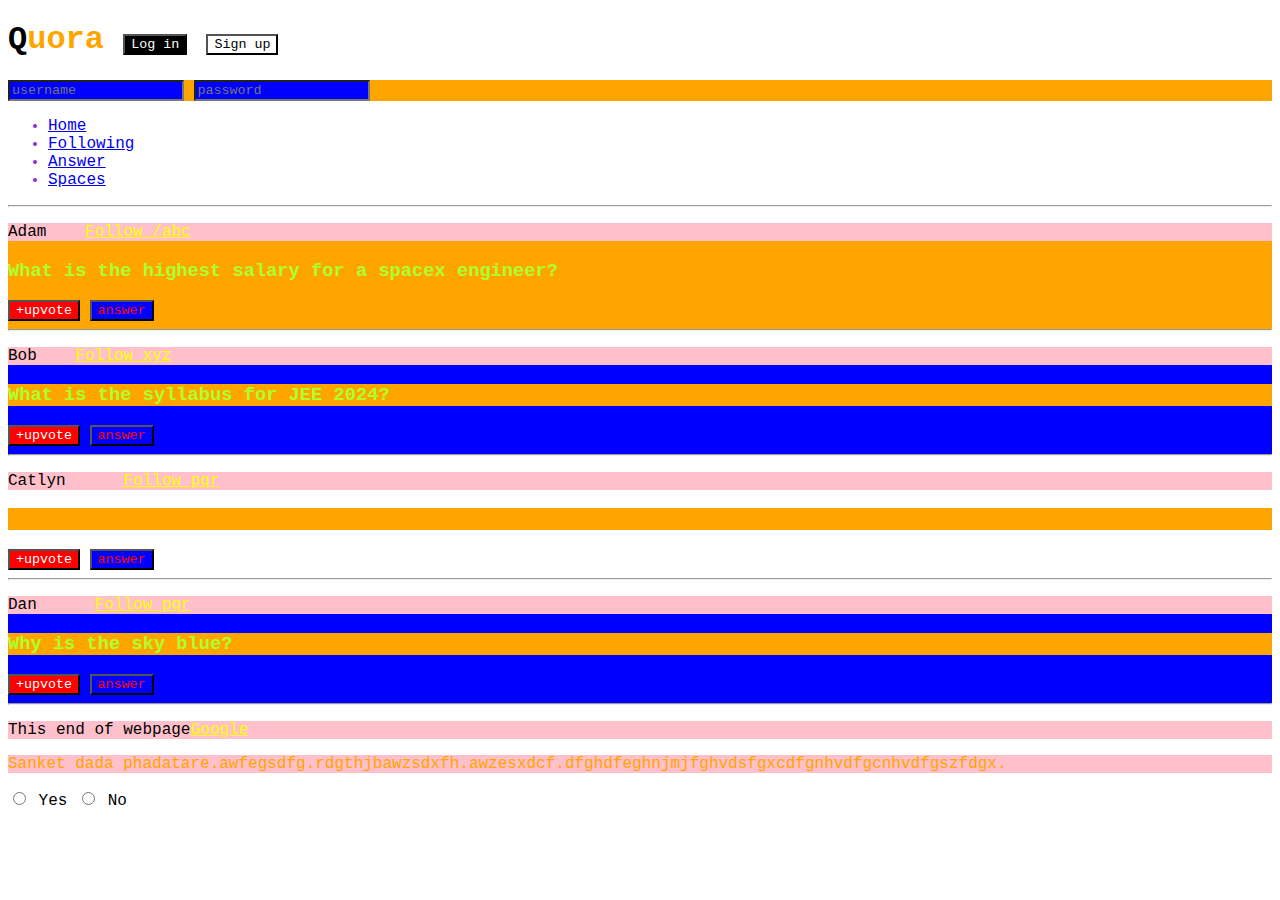
<file: CSS(part2)/index.html>
<!DOCTYPE html>
<html lang="en">
  <head>
    <meta charset="UTF-8" />
    <meta http-equiv="X-UA-Compatible" content="IE=edge" />
    <meta name="viewport" content="width=device-width, initial-scale=1.0" />
    <title>CSS Chapter2</title>
    <link rel="stylesheet" href="style2.css">
    <link rel="stylesheet" href="style.css">
    
  </head>
  <body>
    <header>
        <h1>Quora 
            <button id="login">Log in</button>
            <button id="signup">Sign up</button>
        </h1>
        <div>
            <input type="text" placeholder="username">
            <input type="password" placeholder="password">
        </div>
        <nav>
            <ul>
                <li><a href="/home">Home</a></li>
                <li><a href="/following">Following</a></li>
                <li><a href="/answer">Answer</a></li>
                <li><a href="/spaces">Spaces</a></li>
            </ul>
        </nav>
        <hr>
    </header>
    <main>
        <div>
        <p id="a">
        Adam &nbsp;&nbsp;
        <a class="follow" href="/adam">Follow /abc</a></span>
        </p>
        <h3>What is the highest salary for a spacex engineer?</h3>
        <span>
            <button class="a">+upvote</button>
            <button>answer</button>
        </span>
        <hr />
        </div>
        <div>
        <p id="a">
        Bob &nbsp;&nbsp;
        <a class="follow" href="/bob">Follow xyz</a>
        </p>
        <h3>What is the syllabus for JEE 2024?</h3>
        <span>
            <button class="a">+upvote</button>
            <button>answer</button>
        </span>
        <hr />
        </div>

        <div>
        <p id="a">
        Catlyn &nbsp;&nbsp;&nbsp;&nbsp;
        <a class="follow" href="/catlyn">Follow pqr</a>
        </p>
        </div>
        <h3>Why is the sky blue?</h3>
        <span>
            <button class="a">+upvote</button>
            <button>answer</button>
        </span>
        <hr />
        <div>
        <p id="a">
            Dan &nbsp;&nbsp;&nbsp;&nbsp;
            <a class="follow" href="/dan">Follow pqr</a>
            </p>
            <h3>Why is the sky blue?</h3>
            <span>
                <button class="a">+upvote</button>
                <button>answer</button>
            </span>
            <hr />
        </div>
            <p>This end of webpage<a href="Google.com">Google</a></p>
    </main>
    <div id="myid">
    <p>Sanket dada phadatare.awfegsdfg.rdgthjbawzsdxfh.awzesxdcf.dfghdfeghnjmjfghvdsfgxcdfgnhvdfgcnhvdfgszfdgx.</p>
    </div>
    <input type="radio" id="xyz" name="xyz"/>
    <label for="xyz">Yes</label>
    <input type="radio" id="xyz" name="xyz"/>
    <label for="xyz">No</label>
  </body>
</html>
</file>
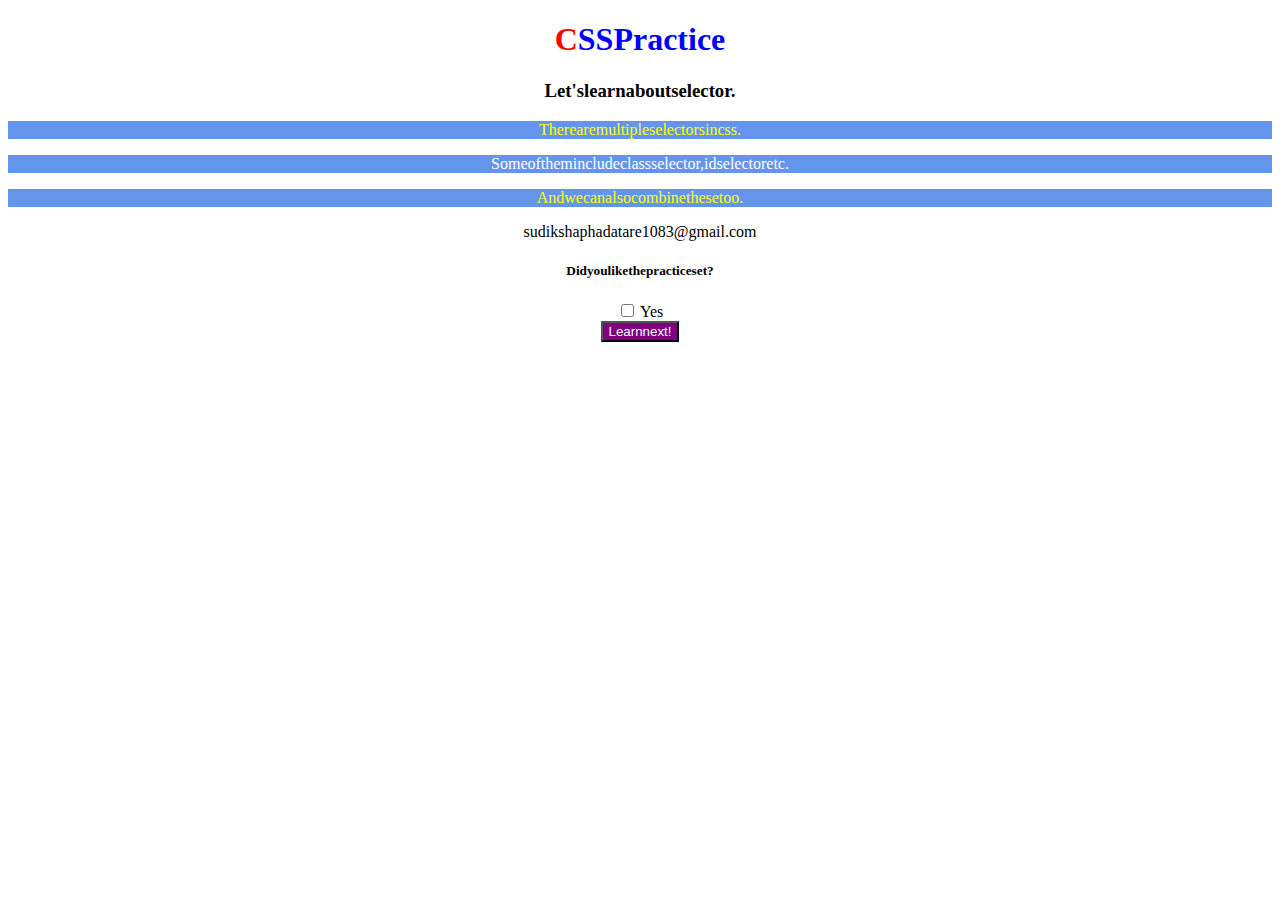
<file: CSS(part2)/AssignmentQ.html>
<!DOCTYPE html>
<htmllang="en">
    <head>
        <metacharset="UTF-8"/>
        <metahttp-equiv="X-UA-Compatible"content="IE=edge"/>
        <metaname="viewport"content="width=device-width,initial-scale=1.0"/>
        <title>CSSAssignment</title>
        <link rel="stylesheet" href="AssignmentQ.css">
    </head>
    <body>
        <h1 id="mainTopic">CSSPractice</h1>
        <h3>Let'slearnaboutselector.</h3>
        <!--Paragraph1-->
        <p class="a">
            Therearemultipleselectorsincss.
        </p>
            <!--Paragraph2-->
            <p class="a">Someofthemincludeclassselector,idselectoretc.

            </p>
            <!--Paragraph3-->
            <p class="a">Andwecanalsocombinethesetoo.

            </p>
            <div>sudikshaphadatare1083@gmail.com
            <h5>Didyoulikethepracticeset?</h5>
            <input id="a" type="checkbox"id="yes"/>
            <label for="yes">Yes</label>
            <br/>
            <button>Learnnext!</button>
</div>
</body>
</html>
</file>
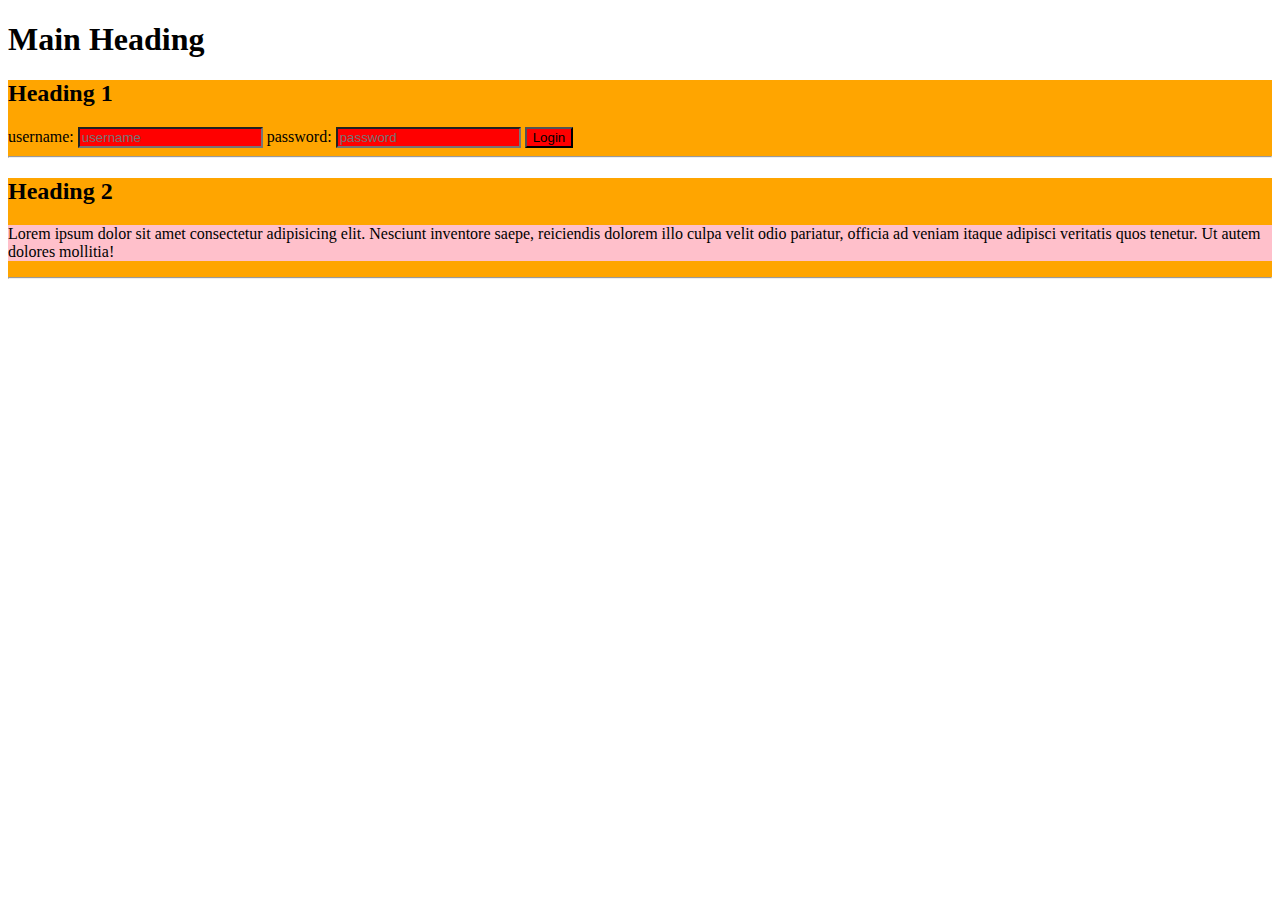
<file: CSS(part2)/inheritance_demo.html>
<!DOCTYPE html>
<html lang="en">
  <head>
    <meta charset="UTF-8" />
    <meta http-equiv="X-UA-Compatible" content="IE=edge" />
    <meta name="viewport" content="width=device-width, initial-scale=1.0" />
    <title>Inheritance Demo</title>
    <link rel="stylesheet" href="style2.css" />
  </head>
  <body>
    <body>
      <h1>Main Heading</h1>
      <div>
        <h2>Heading 1</h2>
        <form>
          <label>username: </label>
          <input type="text" placeholder="username" />
          <label>password: </label>
          <input type="password" placeholder="password" />
          <button>Login</button>
        </form>
        <hr />
      </div>

      <div>
        <h2>Heading 2</h2>
        <p>
          Lorem ipsum dolor sit amet consectetur adipisicing elit. Nesciunt
          inventore saepe, reiciendis dolorem illo culpa velit odio pariatur,
          officia ad veniam itaque adipisci veritatis quos tenetur. Ut autem
          dolores mollitia!
        </p>
        <hr />
      </div>
    </body>
  </body>
</html>
</file>
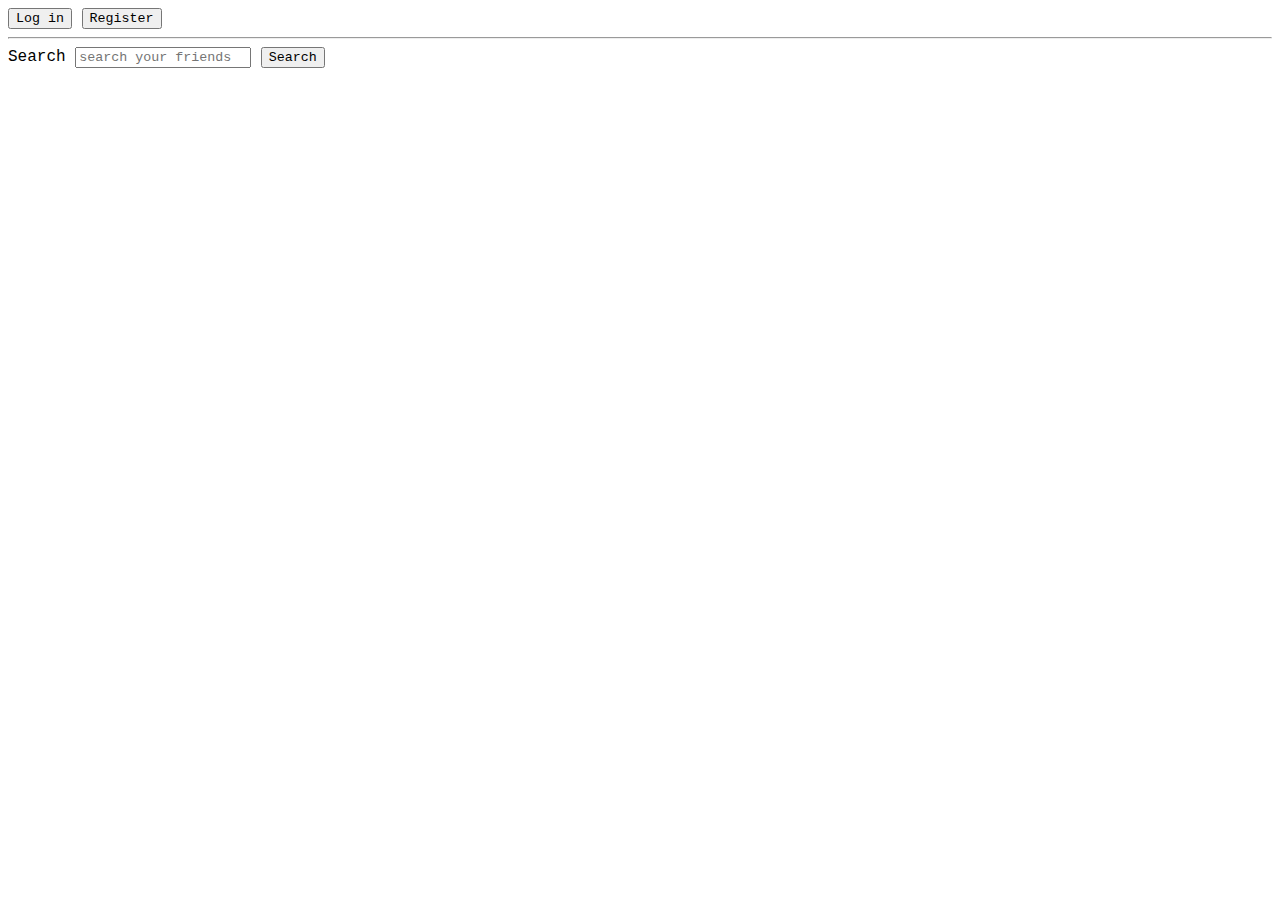
<file: CSS(part2)/PracticeQs.html>
<!DOCTYPE html>
<html lang="en">
  <head>
    <meta charset="UTF-8" />
    <meta http-equiv="X-UA-Compatible" content="IE=edge" />
    <meta name="viewport" content="width=device-width, initial-scale=1.0" />
    <title>Practice Qs</title>
    <link rel="stylesheet" href="PracticeQs.css">
  </head>
  <body>
    
    <button class="userbtn">Log in</button>
    <button class="userbtn">Register</button>
    <hr />
    <label for="search">Search</label>
    <input placeholder="search your friends" id="search" />
    <button id="searchbtn">Search</button>
  </body>
</html>
</file>
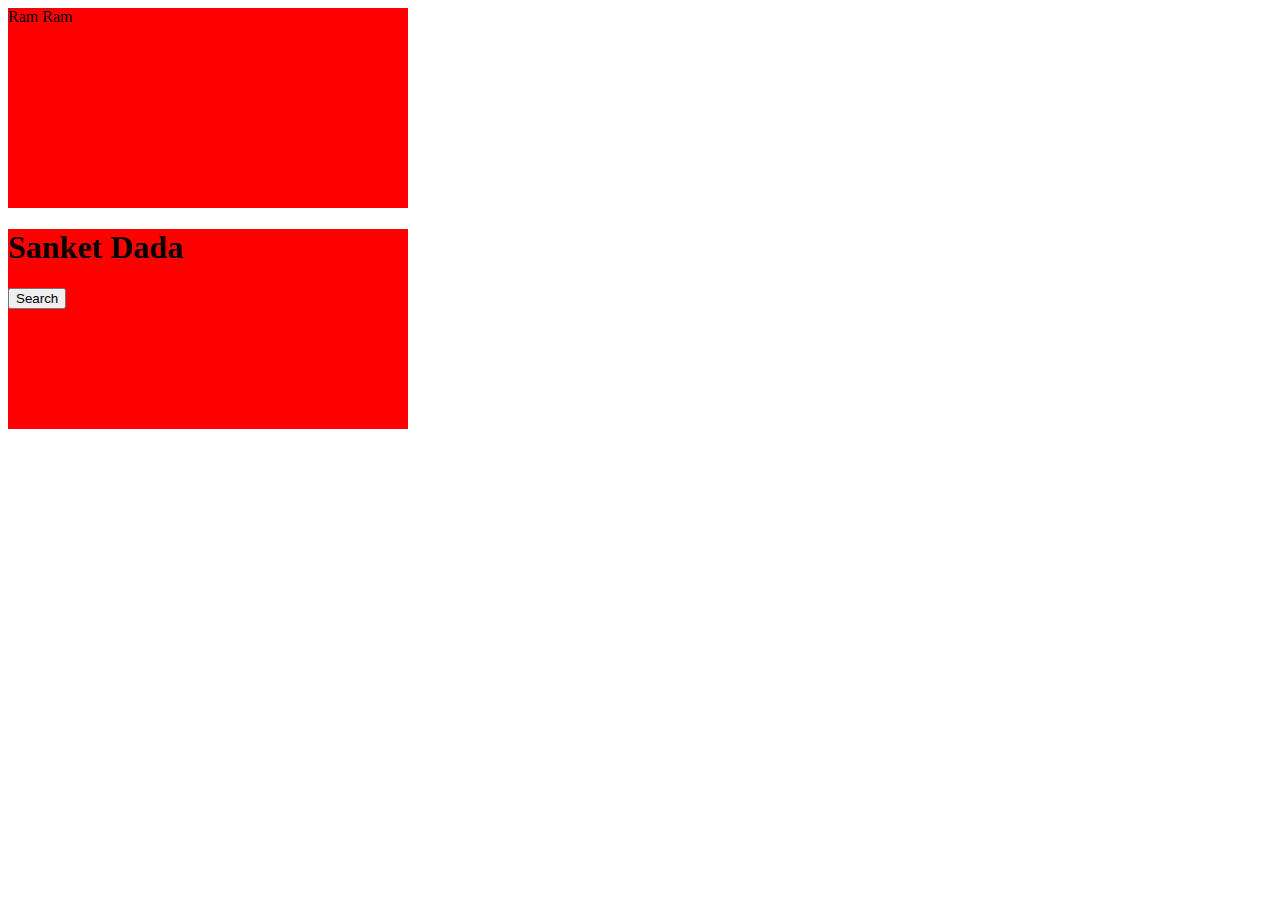
<file: CSS(part4)/Alpha & Opacity.html>
<!DOCTYPE html>
<html lang="en">
<head>
    <meta charset="UTF-8">
    <meta name="viewport" content="width=device-width, initial-scale=1.0">
    <title>Alpha & Opacity</title>
    <link rel="stylesheet" href="Aplha & Opacity.css">
</head>
<body>
    <div>
         Ram Ram
    </div>
    <div id="a">
        <h1>Sanket Dada</h1>
        <button>Search</button>
    </div>
</body>
</html>
</file>
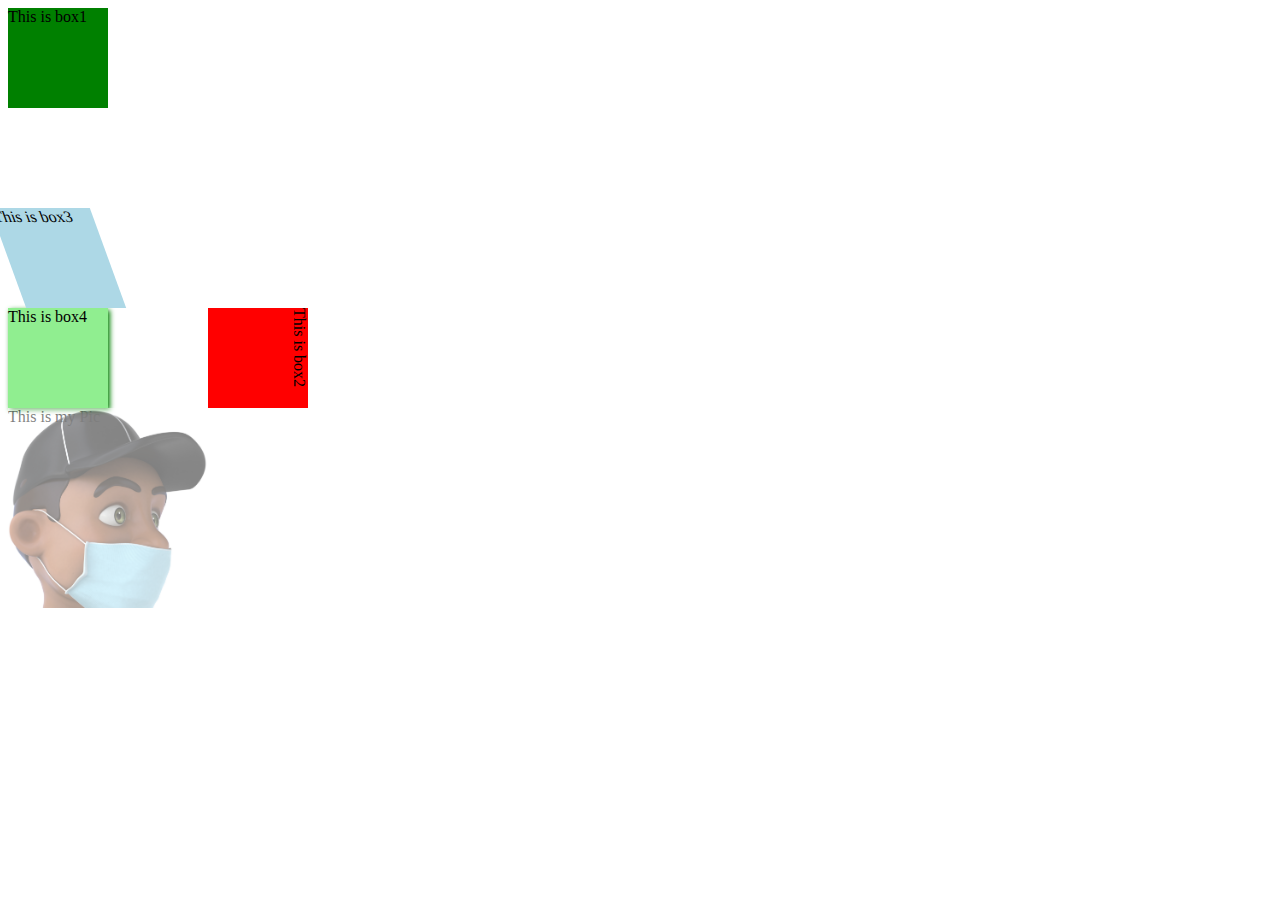
<file: CSS(part4)/AssignmentQ.html>
<!DOCTYPE html>
<html lang="en">
  <head>
    <meta charset="UTF-8" />
    <meta http-equiv="X-UA-Compatible" content="IE=edge" />
    <meta name="viewport" content="width=device-width, initial-scale=1.0" />
    <title>CSS Assignment</title>
    <link rel="stylesheet" href="AssignmentQ.css" />
  </head>
  <body>
    <div id="box1">This is box1</div>
    <div id="box2">This is box2</div>
    <div id="box3">This is box3</div>
    <div id="box4">This is box4</div>
    <div id="myPic">This is my Pic</div>
  </body>
</html>
</file>
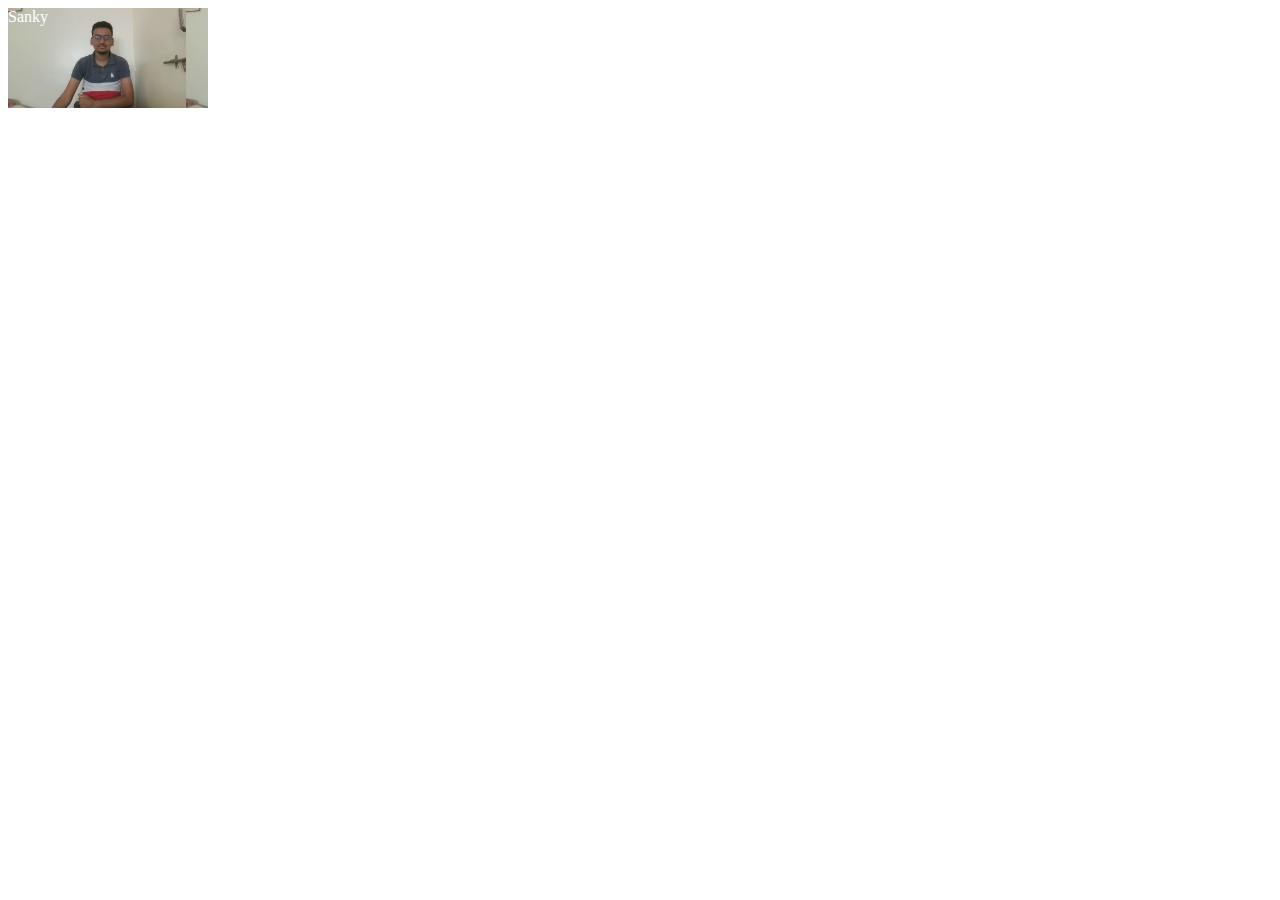
<file: CSS(part4)/BackgroundImage.html>
<!DOCTYPE html>
<html lang="en">
<head>
    <meta charset="UTF-8">
    <meta name="viewport" content="width=device-width, initial-scale=1.0">
    <title>BackgroundImage</title>
    <link rel="stylesheet" href="BackgroundImage.css">
</head>
<body>
    <div>
        Sanky
    </div>
</body>
</html>
</file>
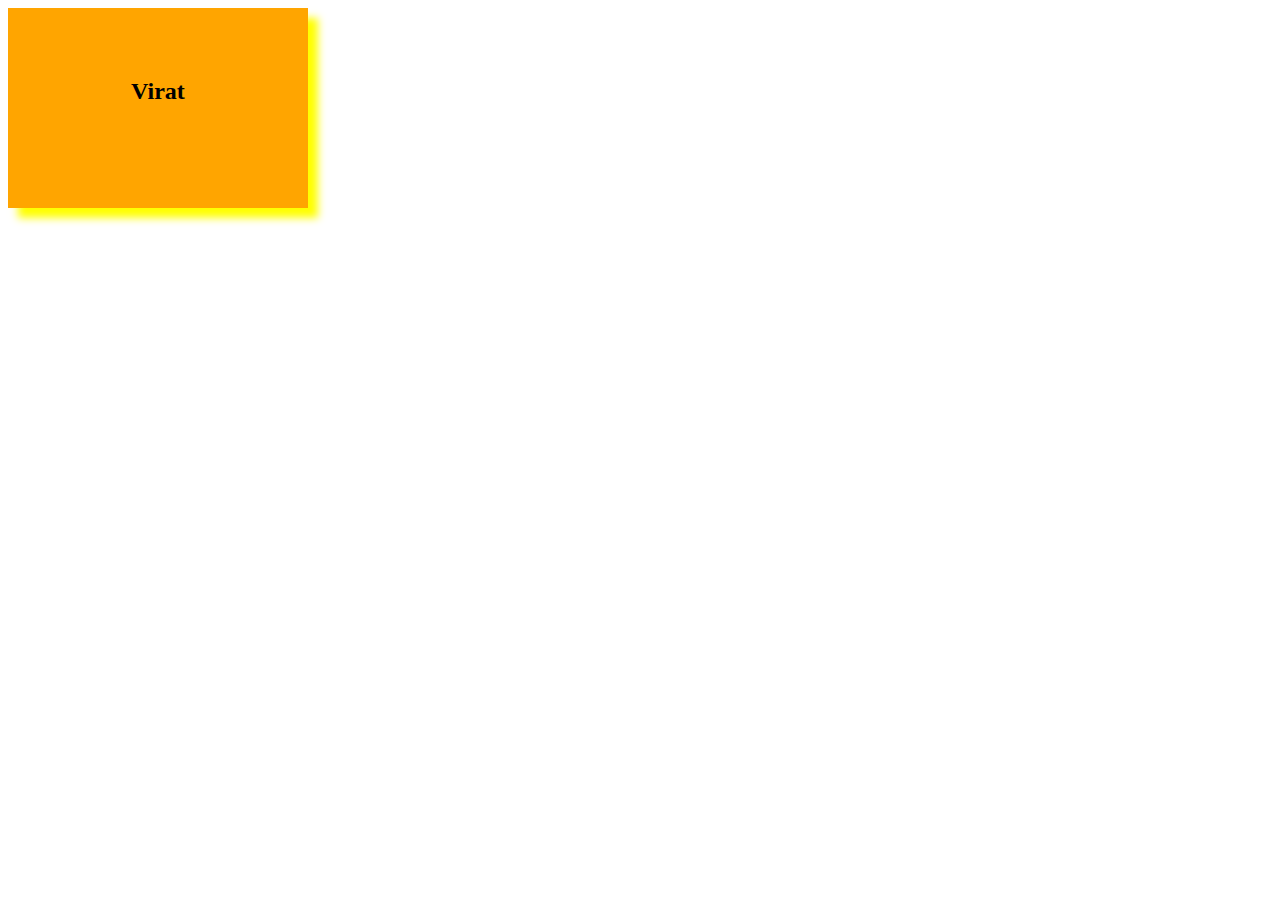
<file: CSS(part4)/BoxShado.html>
<!DOCTYPE html>
<html lang="en">
<head>
    <meta charset="UTF-8">
    <meta name="viewport" content="width=device-width, initial-scale=1.0">
    <title>BoxShadow</title>
    <link rel="stylesheet" href="BoxShadow.css">
</head>
<body>
    <div>
       <h2> Virat</h2>

    </div>
</body>
</html>
</file>
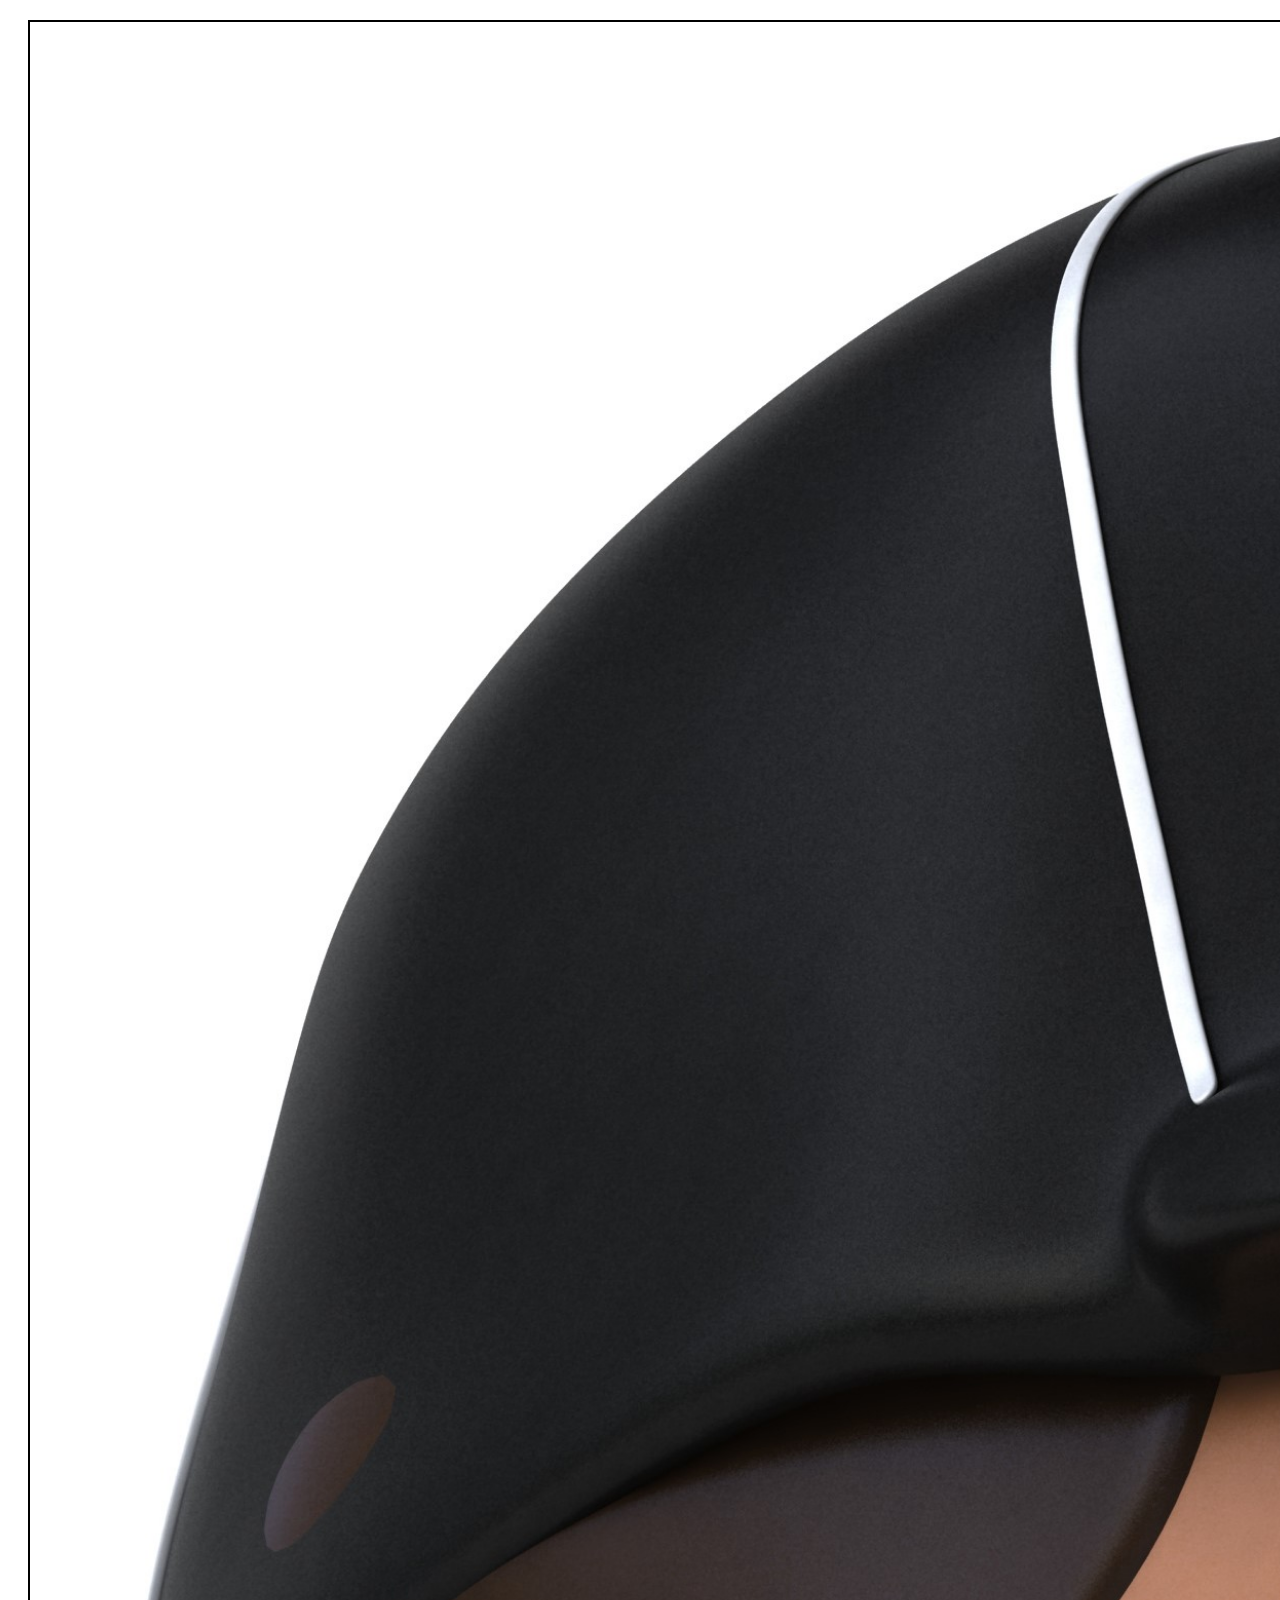
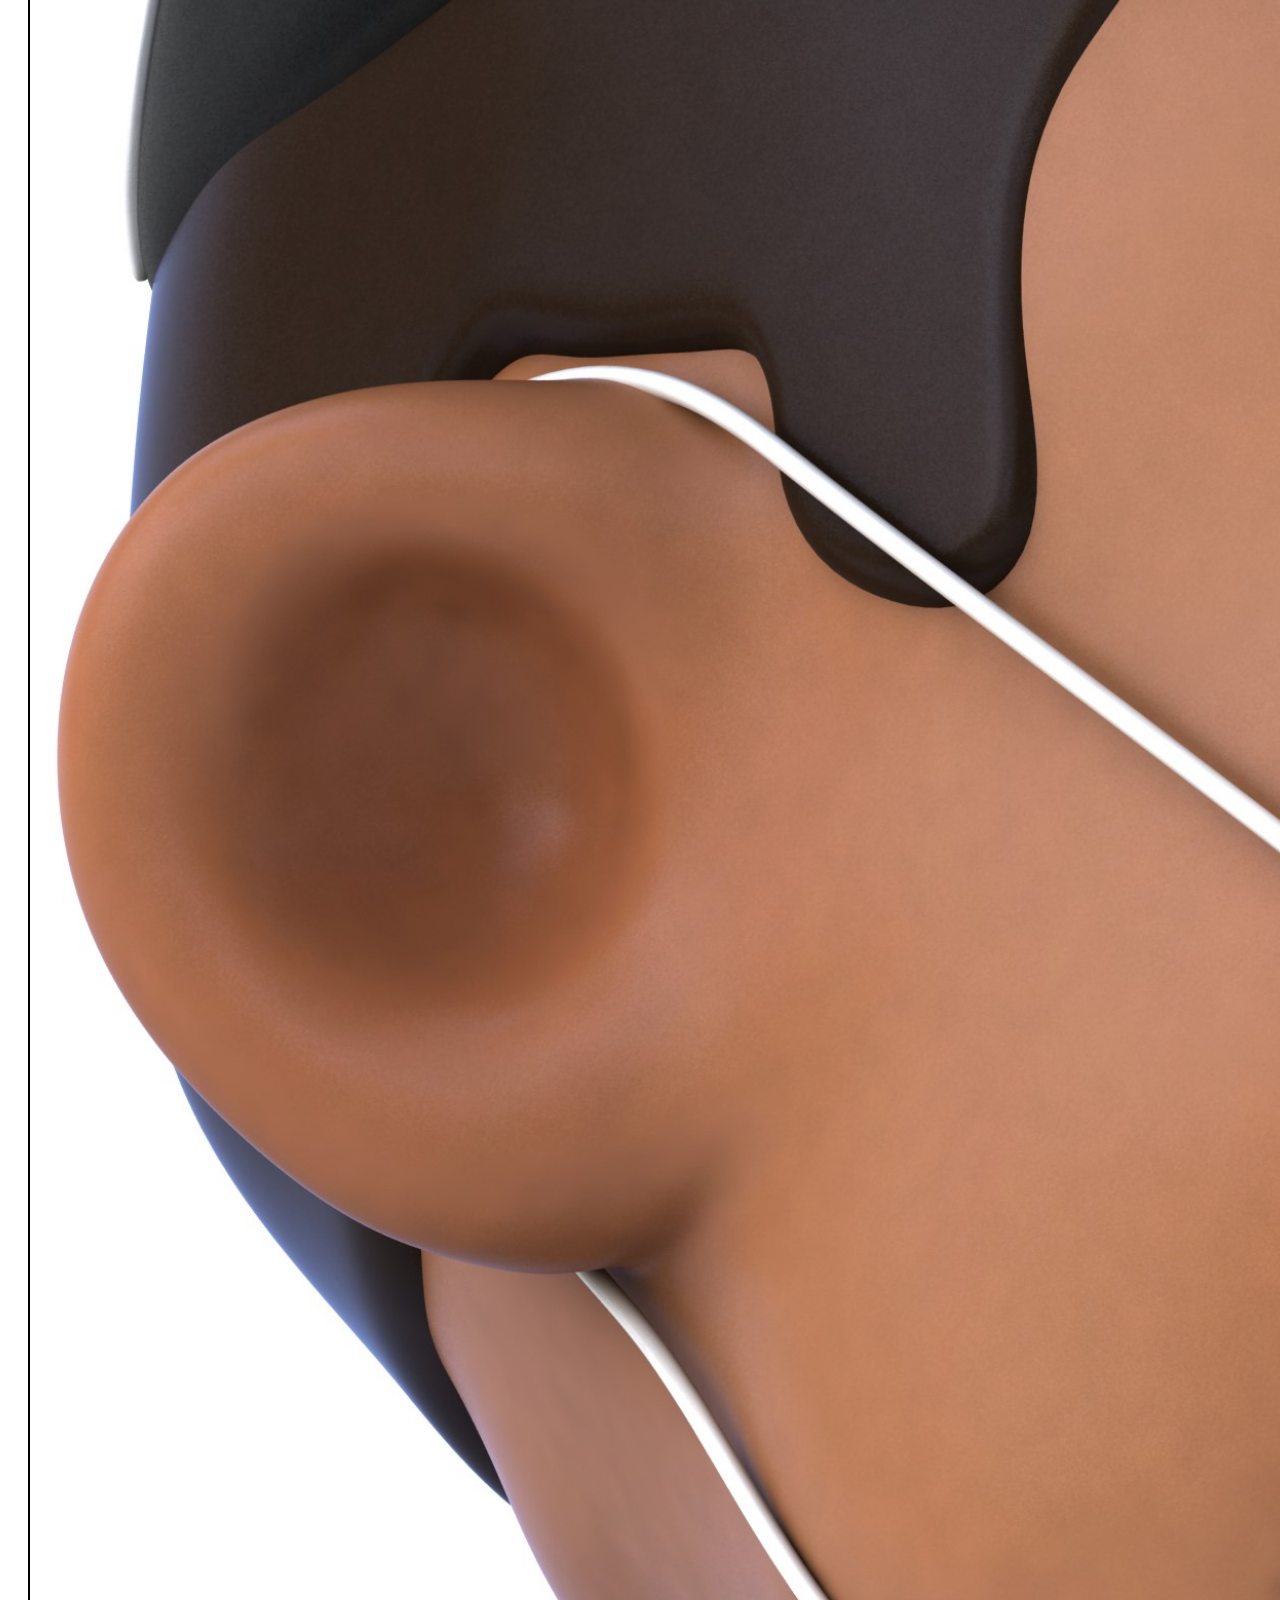
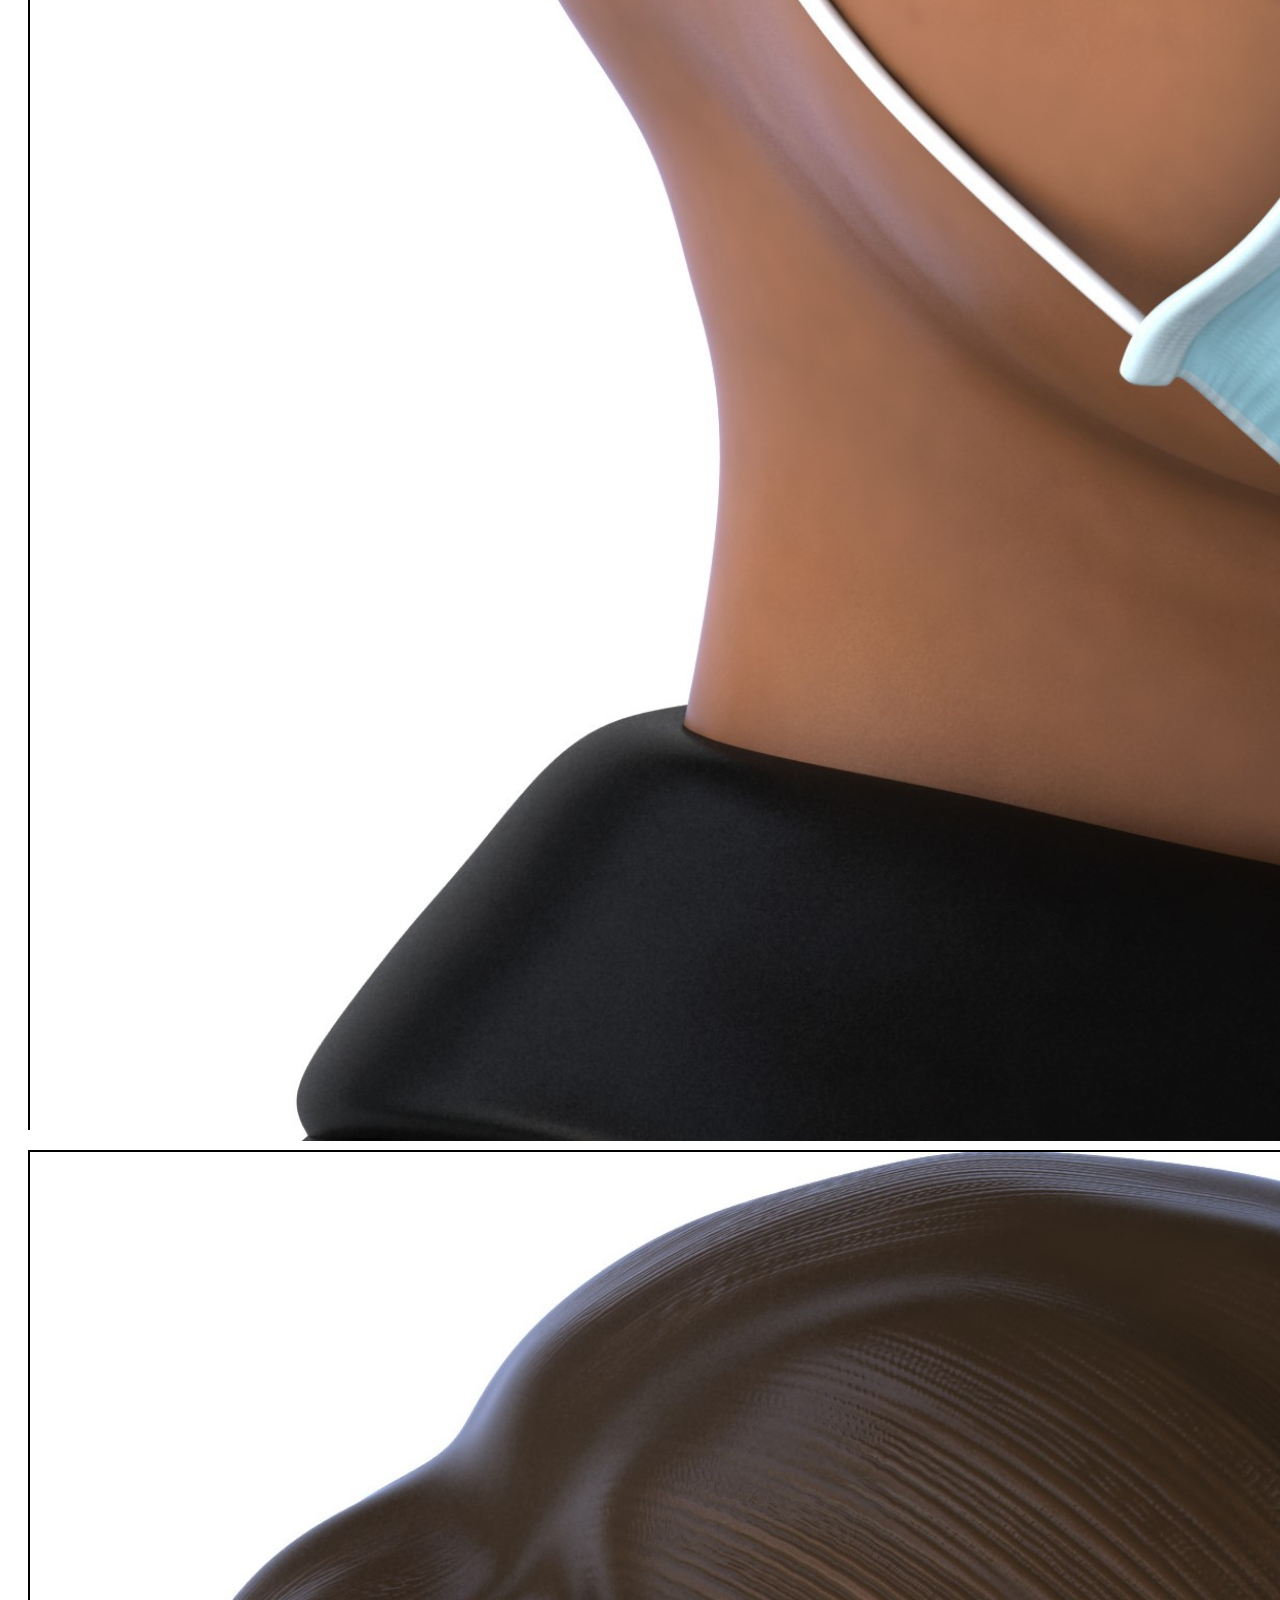
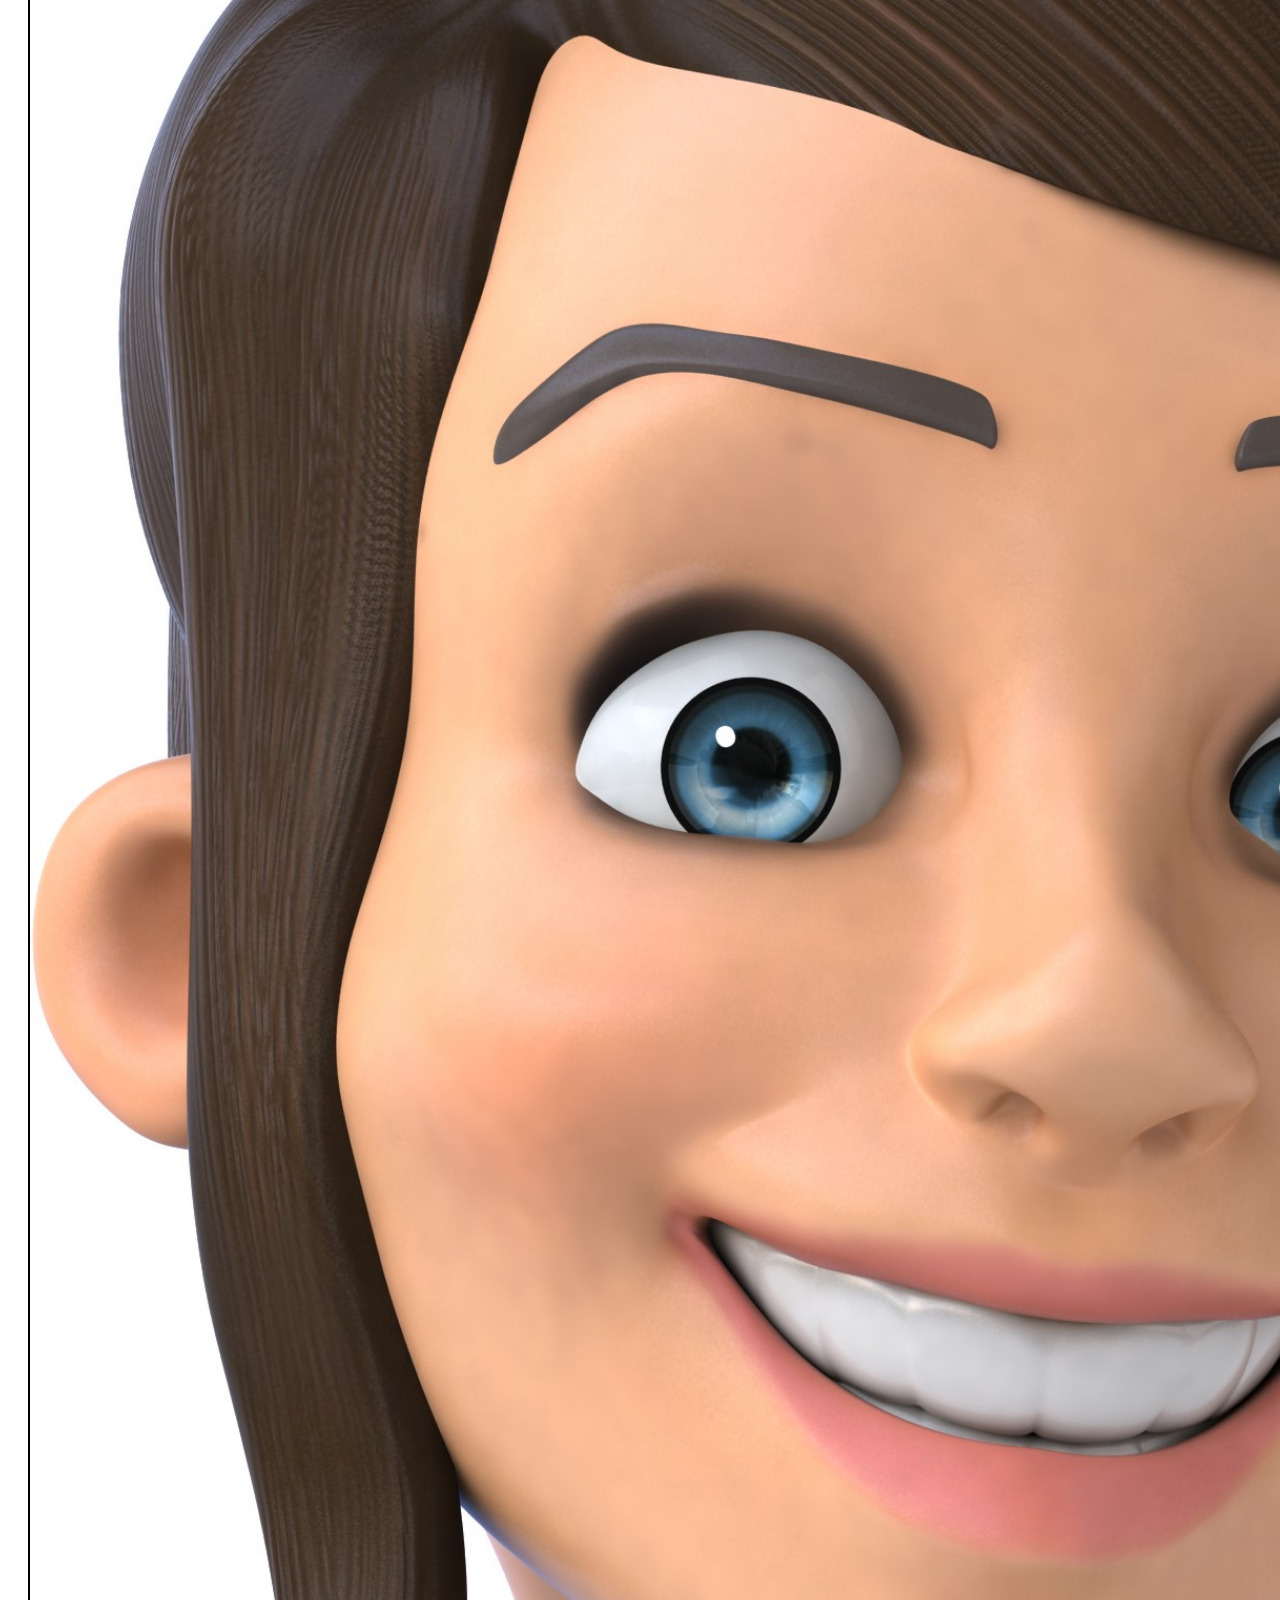
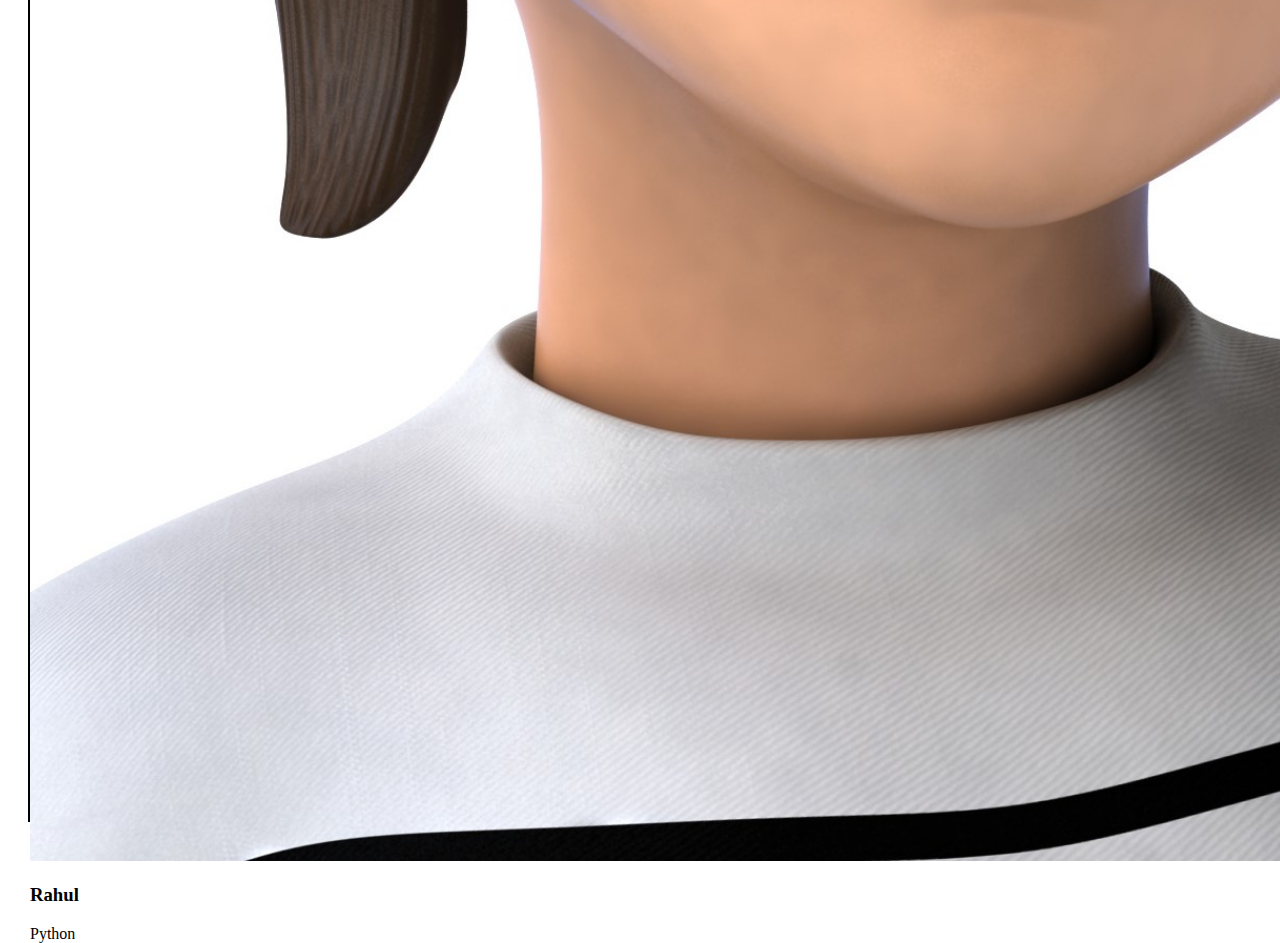
<file: CSS(part4)/Card Hover Effect.html>
<!DOCTYPE html>
<html lang="en">
<head>
    <meta charset="UTF-8">
    <meta name="viewport" content="width=device-width, initial-scale=1.0">
    <title>CardHoverEffect</title>
    <link rel="stylesheet" href="Card Hover Effect.css">
</head>
<body>
    <div class="a">
        <img src="Man.jpg"  alt="man1"/>
        <div>
            <h3>Sanket</h3>
            <p>Java</p>
       </div>
    </div>
    <div class="b">
       <img src="Women.jpg"  alt="man2"/>
       <div >
        <h3>Rahul</h3>
        <p>Python</p>
       </div>
    </div>
</body>
</html>
</file>
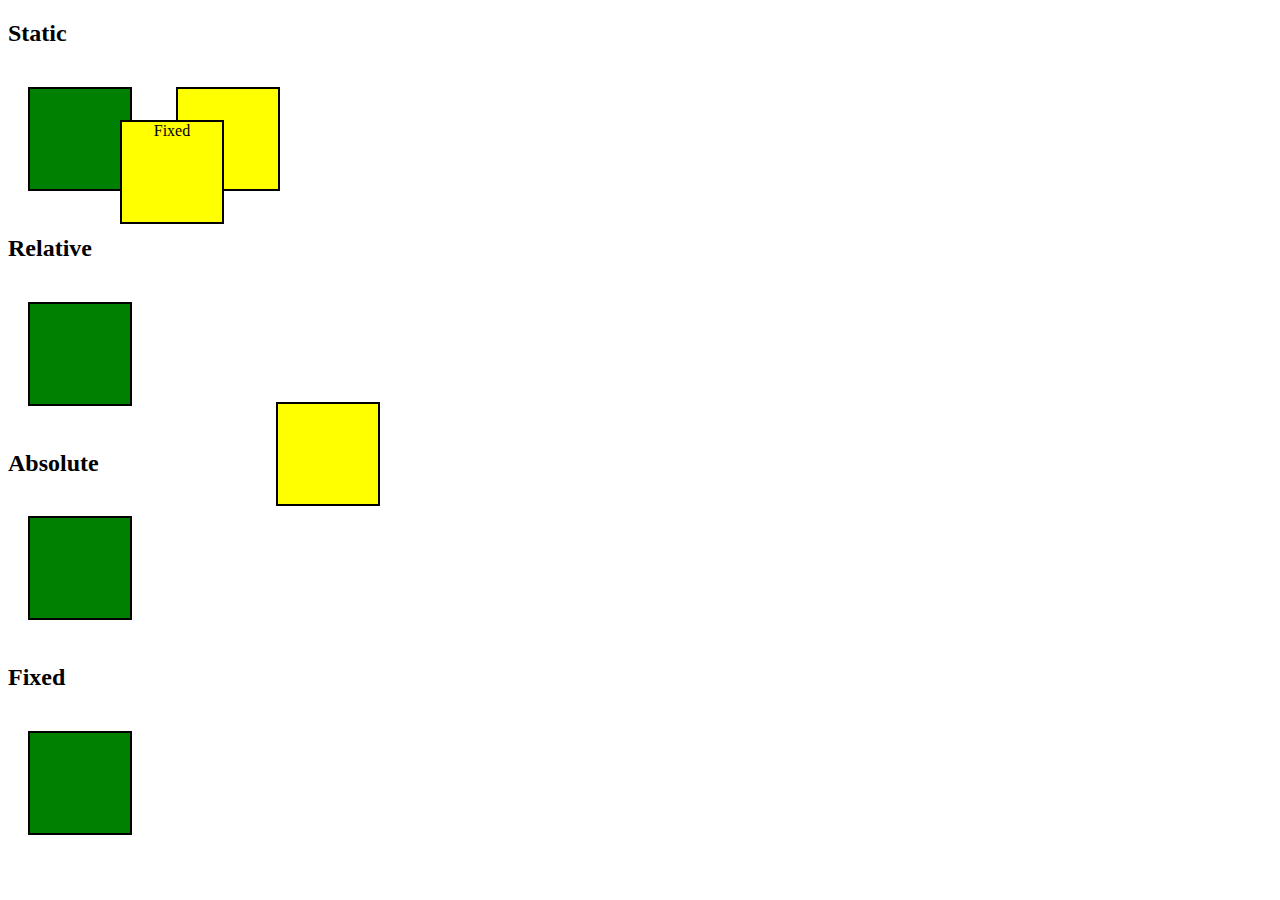
<file: CSS(part4)/Position Property.html>
<!DOCTYPE html>
<html lang="en">
<head>
    <meta charset="UTF-8">
    <meta name="viewport" content="width=device-width, initial-scale=1.0">
    <title>PositionProperty</title>
    <link rel="stylesheet" href="Position Property.css">
</head>
<body>
    <section>
        <h2>Static</h2>
        <div></div>
        <div id="Static"></div>
       
    </section>
    <section>
       <h2> Relative</h2>
        <div></div>
        <div id="Relative"></div>
    </section>
    <section>
       <h2> Absolute</h2>
        <div></div>
        <div id="Absolute">Absolute</div>
    </section>
    <section>
        <h2>Fixed</h2>
        <div></div>
        <div id="Fixed">Fixed</div>
    </section>
    
</body>
</html>
</file>
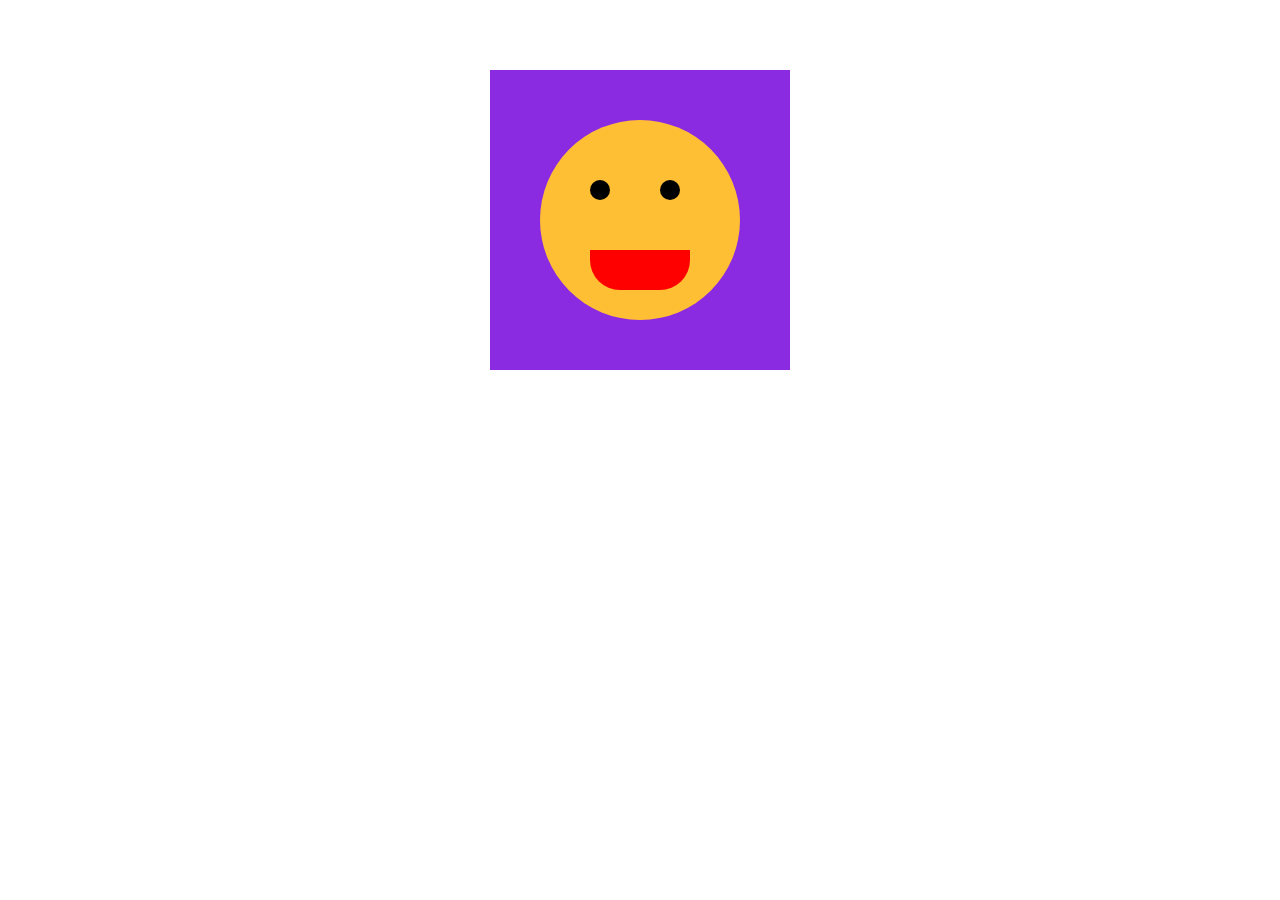
<file: CSS(part4)/Smile.html>
<!DOCTYPE html>
<html lang="en">
<head>
    <meta charset="UTF-8">
    <meta name="viewport" content="width=device-width, initial-scale=1.0">
    <title>Smile</title>
    <link rel="stylesheet" href="Smile.css">
</head>
<body>
    <div id="outer1">
        <div id="d">
    <div id="outer">
       <div id="a">
          <div id="b">
            <div id="c">
            
            </div>
          </div>
       </div>
    </div>
        </div>
    </div>
</body>
</html>
</file>
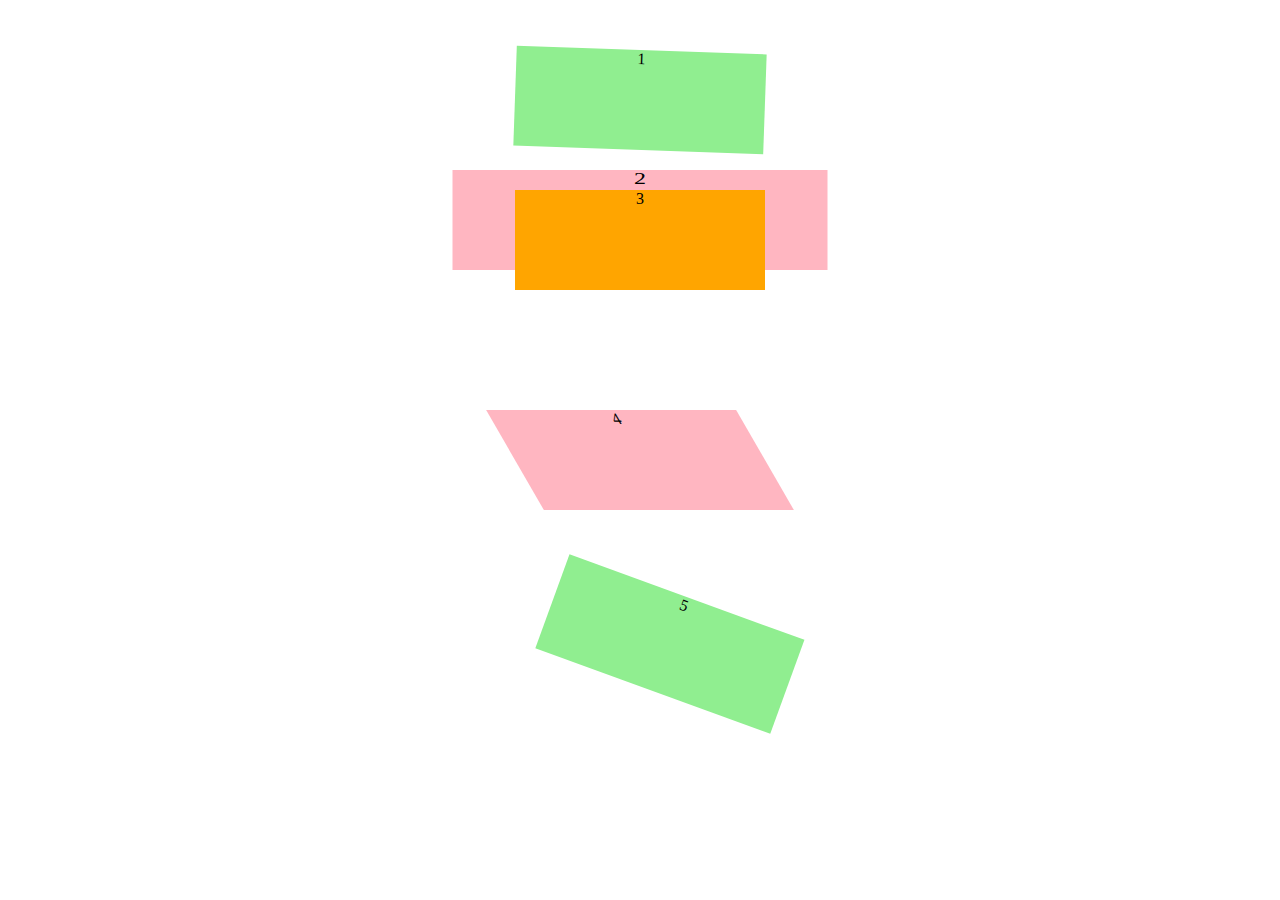
<file: CSS(part4)/Transforms.html>
<!DOCTYPE html>
<html lang="en">
<head>
    <meta charset="UTF-8">
    <meta name="viewport" content="width=device-width, initial-scale=1.0">
    <title>Transform</title>
    <link rel="stylesheet"  href="Transforms.css">
</head>
<body>
   <section>
        <div id="one">1</div>
        <div id="two">2</div>
        <div id="three0">3</div>
        <div id="four">4</div>
        <div id="five">5</div>
   </section>
    
</body>
</html>
</file>
<file: CSS(part2)/style2.css>
h3{
    background-color:orange !important;
}
div{
    background-color: orange;
}

p{
    background-color: pink;
}
input{
    background-color: red;
}
button{
    background-color: red;
}
</file>
<file: CSS(part2)/style.css>
/* 1.Universal selector */
*{
    font-family: 'Courier New';
    
}
/* 2.Element Selector */
h1,h3{
    color: orange;
}
/* 3.ID selector */
#login{
    background-color: black;
    color: white;
}
#signup{
    background-color: white;
    color: black;
}
/* 4.class selector */
.a{
    background-color: red;
    color: white;
}
/* 5.Descendent selector */
p a{
    color: yellow;
}
#a a{
    color: yellow;
}
nav ul li{
    color: blueviolet;
}

/* 6.Sibling Combinator */
p+h3{
    color:greenyellow;
}
button+button{
    color: red;
    background-color: blue;
}
/* 7.Child Combinator */
Div>input{
    background-color: red;
}
/* 8.Attribute Selector */
input[type='text']{
    color:black;
}
input[type='password']{
    color:black;
}
input[type]{
    background-color: blue;
}

#myid p{
    color: green;
}
/* 9.hover class */
button:hover{
    background-color: black;
    color: white;
}
a:hover{
    text-decoration: none;
}

/* 10.active class */
button:active{
    background-color: pink;
}
p:active{
    color: blueviolet;
}
/* 11.cheked class */
input[type="radio"]:checked + label{
    color:red;
}

/* 12.nth-of-type */
#a:nth-of-type(2){
    background-color: blue;
}
div:nth-of-type(2n){
    background-color: blue;
}
/* 13.Psuedo element */
h1::first-letter{
    color: black;
}
#myid::first-line{
    color:orange;
}
/* 14.selection */
p::selection{
  
    background-color:yellowgreen;
}
/* 15.Cascading */
h3{
    background-color: yellow;
}
h3{
    background-color: purple;
}
</file>
<file: CSS(part2)/AssignmentQ.css>
#mainTopic{
     color: blue;
}
*{
    text-align: center;
}
h1 h3 h5{
    font-family: "Georgia";
}
.a{
    color: white;
    background-color: cornflowerblue;
}
button{
    color: azure;
    background-color: purple;
}
button:hover{
    color:blue ;
    background-color:yellow ;
}
p:nth-of-type(2n+1){
      color: yellow;
}
h1::first-letter{
  color: red;
}
#yes:checked+label{
    color: orange;
}
</file>
<file: CSS(part2)/PracticeQs.css>
*{
    font-family: 'Courier New';
}
#a{
    color: green;
}
</file>
<file: CSS(part4)/Aplha & Opacity.css>
div{
    height: 200px;
    width: 400px;
    background-color: rgba(255, 0, 0, 1);
}
#a{
    height: 200px;
    width: 400px;
    opacity: 3;
}
</file>
<file: CSS(part4)/AssignmentQ.css>
/* Qs1. Add a 2s transition on box1 for width changes.
       It should have 'ease-in' speed curve & 0.5s delay  */
#box1 {
    width: 100px;
    height: 100px;
    background: green;
  transition:width  2s ease-in 0.5;
  }
  
  #box1:hover {
    width: 600px;
  }
  
  /* Qs2. Using transform, move box2 200px to the right  & 
          200px down. Also rotate it 90deg.*/
  
  #box2 {
    width: 100px;
    height: 100px;
    background: red;
    transform: translate(200px,200px) rotate(90deg);
  }
  
  /* Qs3. Using transform, skew box3 20deg along the x axis.*/
  
  #box3 {
    width: 100px;
    height: 100px;
    background: lightblue;
    transform: skewX(20deg);
  }
  
  /* Qs4. Set a 2px horizontal & 2px vertical, green shadow 
          for box4, with a 5px blur radius.*/
  
  #box4 {
    width: 100px;
    height: 100px;
    background: lightgreen;
    box-shadow: 2px 2px 5px green;
  }
  
  /* Qs5. Set Your picture or any picture as the background of the div
          "myPic". Also, set transparency of this div to 50%. */
  
  #myPic {
    width: 200px;
    height: 200px;
    background: pink;
    background-image: url("Man.jpg");
    background-size: cover;
    opacity: 50%;
  }
</file>
<file: CSS(part4)/BackgroundImage.css>
div{
    height: 100px;
    width: 200px;
    background-color: yellow;
    background-image: url(San.jpg);
    background-size: contain;
    color: white;
    
}
</file>
<file: CSS(part4)/BoxShadow.css>
div{
    height: 100px;
    width: 200px;
    background-color: orange;
    text-align: center;
    padding: 50px;
    box-shadow: 10px 10px 8px yellow;
}
</file>
<file: CSS(part4)/Card Hover Effect.css>
.a{
    height:4306px;
    width: 3832px;
    border: 2px solid black;
    margin:20px;
   
}
.b{
    height:2868px;
    width:2062px;
    border: 2px solid black;
    margin:20px;
}

img{
    width: 100%;
}
</file>
<file: CSS(part4)/Position Property.css>
div{
    height: 100px;
    width: 100px;
    background-color: green;
    margin: 20px;
    display: inline-block;
    border: 2px solid black;
}
#Static{
    top: 100px;
    left: 100px;
    background-color: yellow;
    position: static;
}
#Relative{
    top: 100px;
    left: 100px;
    background-color: yellow;
    position: Relative;
}
#Absolute{
    top: 100px;
    left: 100px;
    background-color: yellow;
    position: absolute;
    text-align: center;
}
#Fixed{
    top: 100px;
    left: 100px;
    background-color: yellow;
    position: Fixed;
    text-align: center;
}
</file>
<file: CSS(part4)/Smile.css>
#outer{
    height: 200px;
    width: 200px;
    background-color: white;
    
    margin:auto;
    position: relative;
    top:80px; 
    border-radius: 100px;
    background-color: #FFBF34;
    
  }
  #a{
    height: 20px;
    width: 20px;
    background-color: black;
    border-radius: 100px;
    margin:50px;
    top:60px;
    position: relative;
   

  }
  #b{
    height: 20px;
    width: 20px;
    background-color: black;
    border-radius: 100px;
    margin:70px;
    top:0px;
    position: relative;
  }
 #c{
    height: 40px;
    width: 100px;
    background-color:rgba(255,0,0,2);
    border-bottom-left-radius:30px;
    border-bottom-right-radius:30px; 
    top:70px;
    right:70px;
    position: relative;
 }
 #outer1{
    height: 300px;
    width: 300px;
    background-color: blueviolet;
    margin: auto;
 }
 #d{
    bottom: 30px;
    position: relative;
 }
</file>
<file: CSS(part4)/Transforms.css>
section{
    margin-top: 50px;
}
div{
    height: 100px;
    width: 250px;
    background-color: lightgreen;
    text-align: center;
    margin: 20px auto;
}
div:nth-last-child(2n){
    background-color: lightpink;
}
div:nth-last-child(3n){
    background-color: orange;
}

#one{
    transform: rotate(2deg);
}
#two{
    /* transform: scale(0.5,0.5); */
    transform: scaleX(1.5);
}
#three0{
    /* transform: translate(100px,100px); */
    transform: translateY(-100px);
}
#four{
    transform: skew(30deg);
}
#five{
    transform: rotate(20deg) translate(50px,50px) ;
}
</file>
